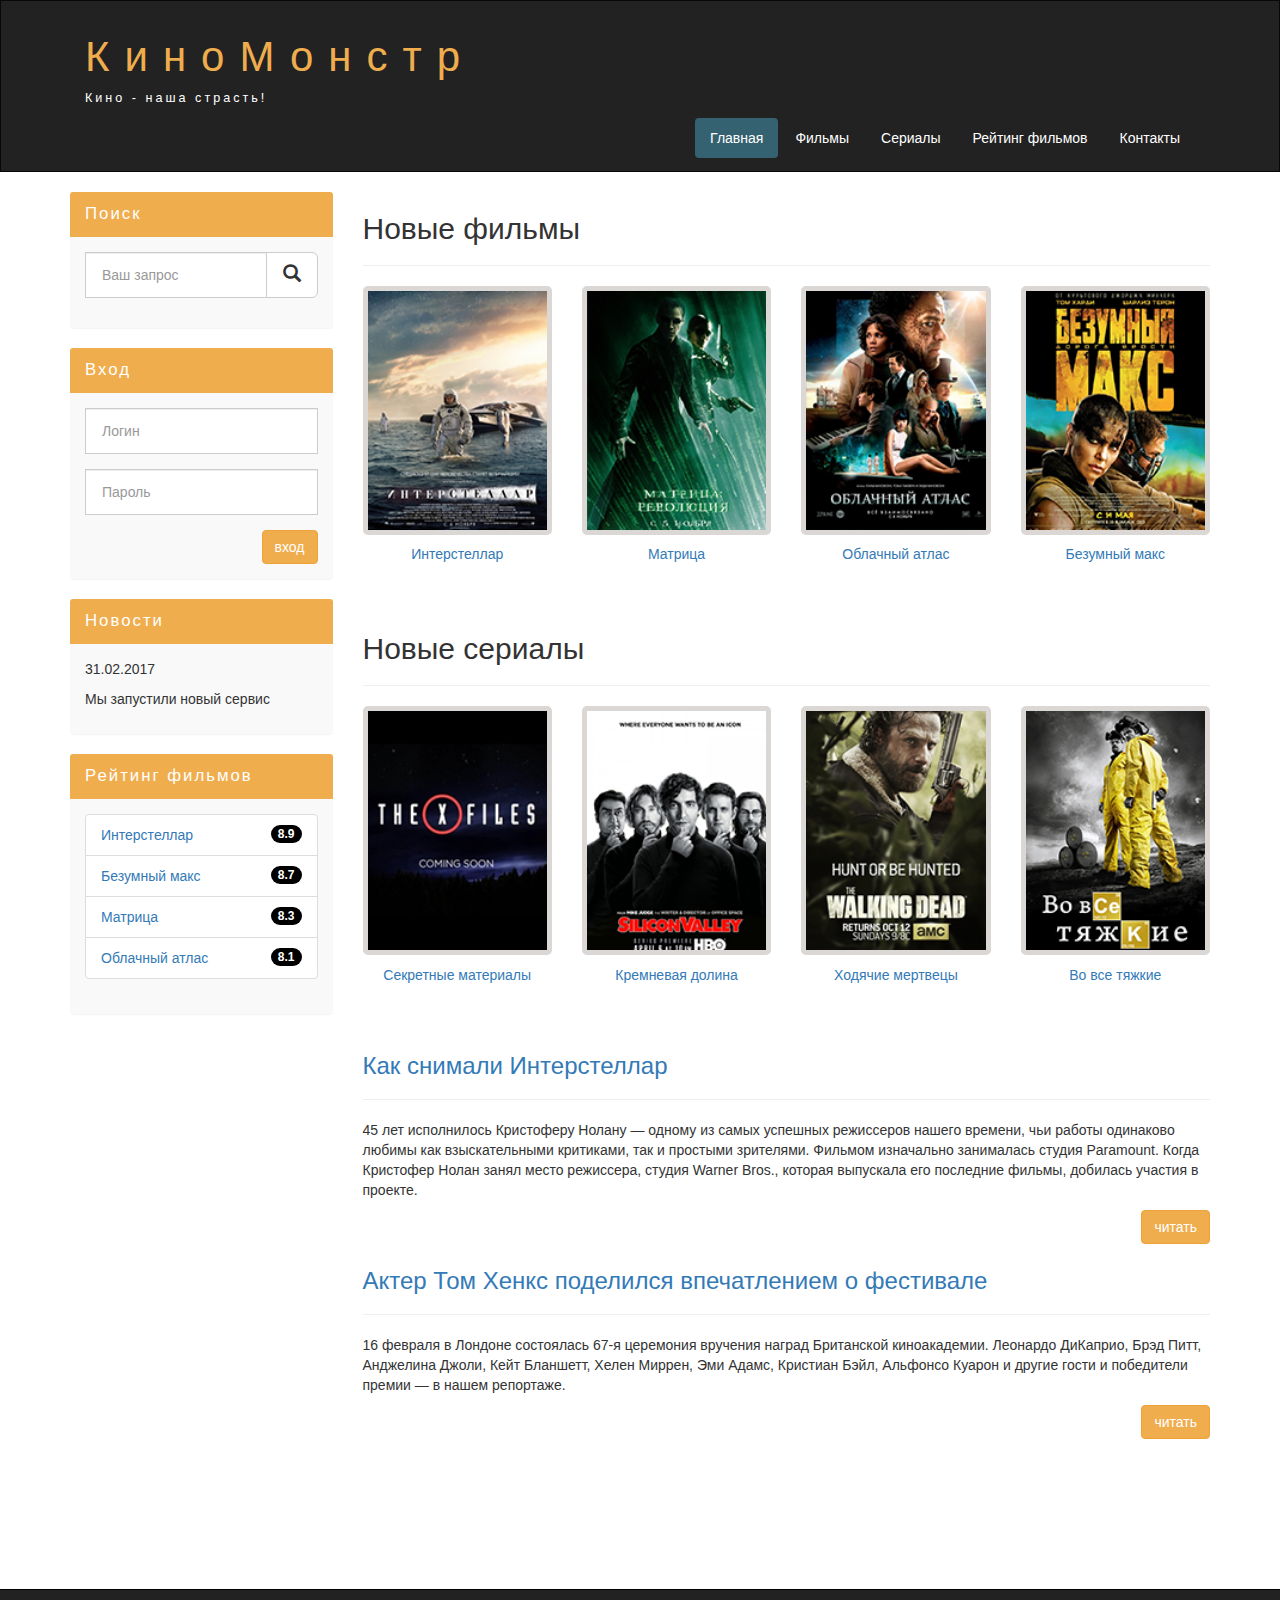
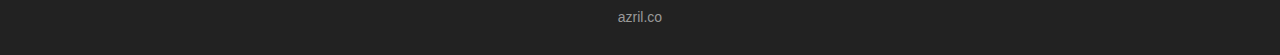
<file: index.html>
<!DOCTYPE html>
<html lang="ru">

  <head>
    <meta charset="UTF-8">
    <title>Киномонстр</title>
    <link rel="shortcut icon" href="assets/img/icon.png">
    <!-- Подключаем Bootstrap CSS через CDN -->
    <link rel="stylesheet" href="https://maxcdn.bootstrapcdn.com/bootstrap/3.3.7/css/bootstrap.min.css">
    <!-- Main Style -->
    <link href="assets/css/style.css" rel="stylesheet">
  </head>

  <body>

    <div class="container-fluid">

        <div class="row">

            <nav role="navigation" class="navbar navbar-inverse">

                <div class="container">

                    <div class="navbar-header header">

                      <div class="container">
                  
                        <div class="row">
                    
                          <div class="col-lg-12">

                            <h1><a href="index.html">КиноМонстр</a></h1> 
                            <p>Кино - наша страсть!</p>
                            
                          </div>

                        </div>

                      </div>

                        <button type="button" data-target="#navbarCollapse" data-toggle="collapse" class="navbar-toggle">

                            <span class="sr-only">Toggle navigation</span>
                            <span class="icon-bar"></span>
                            <span class="icon-bar"></span>
                            <span class="icon-bar"></span>

                        </button>

                    </div>

                    <div id="navbarCollapse" class="collapse navbar-collapse navbar-right">

                        <ul class="nav nav-pills">

                            <li class="active"><a href="index.html">Главная</a></li>
                            <li><a href="films.html">Фильмы</a></li>
                            <li><a href="#">Сериалы</a></li>
                            <li><a href="#">Рейтинг фильмов</a></li>
                            <li><a href="contact.html">Контакты</a></li>

                        </ul>

                    </div>

                </div>

            </nav>

        </div>

    </div>

    <div class="wrapper">
      
      <div class="container">
        
        <div class="row">
          
        <div class="col-lg-9 col-lg-push-3">

          <form role="search" class="visible-xs">

            <div class="form-group">

              <div class="input-group">

                <input type="search" class="form-control input-lg" placeholder="Ваш запрос">

                <div class="input-group-btn">

                  <button class="btn btn-default btn-lg" type="submit"><i class="glyphicon glyphicon-search"></i></button>

                </div>

              </div>

            </div>

          </form> 
          
          <h2>Новые фильмы</h2>

          <hr>

          <div class="row">

            <div class="films_block col-lg-3 col-md-3 col-sm-3 col-xs-6">

              <a href="show.html"><img src="assets/img/inter.png" alt="интерстеллар"></a> 
              <div class="film_label"><a href="show.html">Интерстеллар</a></div>

            </div>

            <div class="films_block col-lg-3 col-md-3 col-sm-3 col-xs-6">

              <a href="#"><img src="assets/img/matrix.png" alt="матрица"></a>
              <div class="film_label"><a href="#">Матрица</a></div>

            </div>            

            <div class="films_block col-lg-3 col-md-3 col-sm-3 col-xs-6">

              <a href="#"><img src="assets/img/cloud.png" alt="облачный атлас"></a>
              <div class="film_label"><a href="#">Облачный атлас</a></div>

            </div>            

            <div class="films_block col-lg-3 col-md-3 col-sm-3 col-xs-6">

              <a href="#"><img src="assets/img/max.png" alt="безумный макс"></a>
              <div class="film_label"><a href="#">Безумный макс</a></div>

            </div>

          </div>

          <div class="margin-8"></div>

         <h2>Новые сериалы</h2>

         <hr>

          <div class="row">

            <div class="films_block col-lg-3 col-md-3 col-sm-3 col-xs-6">

              <a href="#"><img src="assets/img/xfiles.png" alt=""></a>
              <div class="film_label"><a href="#">Секретные материалы</a></div>

            </div>

            <div class="films_block col-lg-3 col-md-3 col-sm-3 col-xs-6">

              <a href="#"><img src="assets/img/silicon.png" alt=""></a>
              <div class="film_label"><a href="#">Кремневая долина</a></div>

            </div>

            <div class="films_block col-lg-3 col-md-3 col-sm-3 col-xs-6">

              <a href="#"><img src="assets/img/dead.png" alt=""></a>
              <div class="film_label"><a href="#">Ходячие мертвецы</a></div>

            </div>

            <div class="films_block col-lg-3 col-md-3 col-sm-3 col-xs-6">

              <a href="#"><img src="assets/img/breakingbad.png" alt=""></a>
              <div class="film_label"><a href="#">Во все тяжкие</a></div>

            </div>

          </div>

          <div class="margin-8"></div>

          <a href="#"><h3>Как снимали Интерстеллар</h3></a>

          <hr>

          <p>
            45 лет исполнилось Кристоферу Нолану — одному из самых успешных режиссеров нашего времени, чьи работы одинаково любимы как взыскательными критиками, так и простыми зрителями. Фильмом изначально занималась студия Paramount. Когда Кристофер Нолан занял место режиссера, студия Warner Bros., которая выпускала его последние фильмы, добилась участия в проекте.
          </p>

          <a href="#" class="btn btn-warning pull-right">читать</a>

          <div class="margin-8"></div>

          <a href="#"><h3>Актер Том Хенкс поделился впечатлением о фестивале</h3></a>

          <hr>

          <p>
            16 февраля в Лондоне состоялась 67-я церемония вручения наград Британской киноакадемии. Леонардо ДиКаприо, Брэд Питт, Анджелина Джоли, Кейт Бланшетт, Хелен Миррен, Эми Адамс, Кристиан Бэйл, Альфонсо Куарон и другие гости и победители премии — в нашем репортаже.
          </p>

          <a href="#" class="btn btn-warning pull-right">читать</a>

          <div class="margin-8 clear"></div>

        </div>

        <div class="col-lg-3 col-lg-pull-9">
          
          <div class="panel panel-info hidden-xs">

            <div class="panel-heading"><div class="sidebar-header">Поиск</div></div>

            <div class="panel-body">

              <form role="search">

                <div class="form-group">

                  <div class="input-group">

                    <input type="search" class="form-control input-lg" placeholder="Ваш запрос">

                    <div class="input-group-btn">

                      <button class="btn btn-default btn-lg" type="submit"><i class="glyphicon glyphicon-search"></i></button>

                    </div>

                  </div>

                </div>

              </form>

            </div>

          </div>
    
          <div class="panel panel-info">

            <div class="panel-heading"><div class="sidebar-header">Вход</div></div>
            <div class="panel-body">

              <form role="form">

                <div class="form-group">

                  <input type="text"  class="form-control input-lg" placeholder="Логин">

                </div>

                <div class="form-group">

                  <input type="password" class="form-control input-lg" placeholder="Пароль">

                </div>

                <button type="submit" class="btn btn-warning pull-right">вход</button>

              </form>

            </div>

          </div>  

          <div class="panel panel-info">

            <div class="panel-heading"><div class="sidebar-header">Новости</div></div>

            <div class="panel-body">
              
              <p>31.02.2017</p>
              <p>Мы запустили новый сервис</p>
              
            </div>

          </div>

          <div class="panel panel-info">

            <div class="panel-heading"><div class="sidebar-header">Рейтинг фильмов</div></div>
            <div class="panel-body">
                
                <ul class="list-group">
                  
                  <li class="list-group-item list-group-warning">

                    <span class="badge">8.9</span>
                    <a href="show.html">Интерстеллар</a>

                  </li>

                  <li class="list-group-item list-group-warning">

                    <span class="badge">8.7</span>
                    <a href="#">Безумный макс</a>

                  </li>                  

                  <li class="list-group-item list-group-warning">

                    <span class="badge">8.3</span>
                    <a href="#">Матрица</a>

                  </li>                  

                  <li class="list-group-item list-group-warning">

                    <span class="badge">8.1</span>
                    <a href="#">Облачный атлас</a>
                  </li>

                </ul>

            </div>

          </div>  
          
        </div>      

        </div>

      </div>

      <div class="clear"></div>

    </div>

    <footer>
      
      <div class="container">

        <p class="text-center"> <a href="http://ru.wh-db.com">azril.co</a> </p>
        
      </div>

    </footer>


    <!-- Подключаем jQuery и Bootstrap JS через CDN -->
    <script src="https://ajax.googleapis.com/ajax/libs/jquery/1.12.4/jquery.min.js"></script>
    <script src="https://maxcdn.bootstrapcdn.com/bootstrap/3.3.7/js/bootstrap.min.js"></script>
  </body>
</html>
</file>
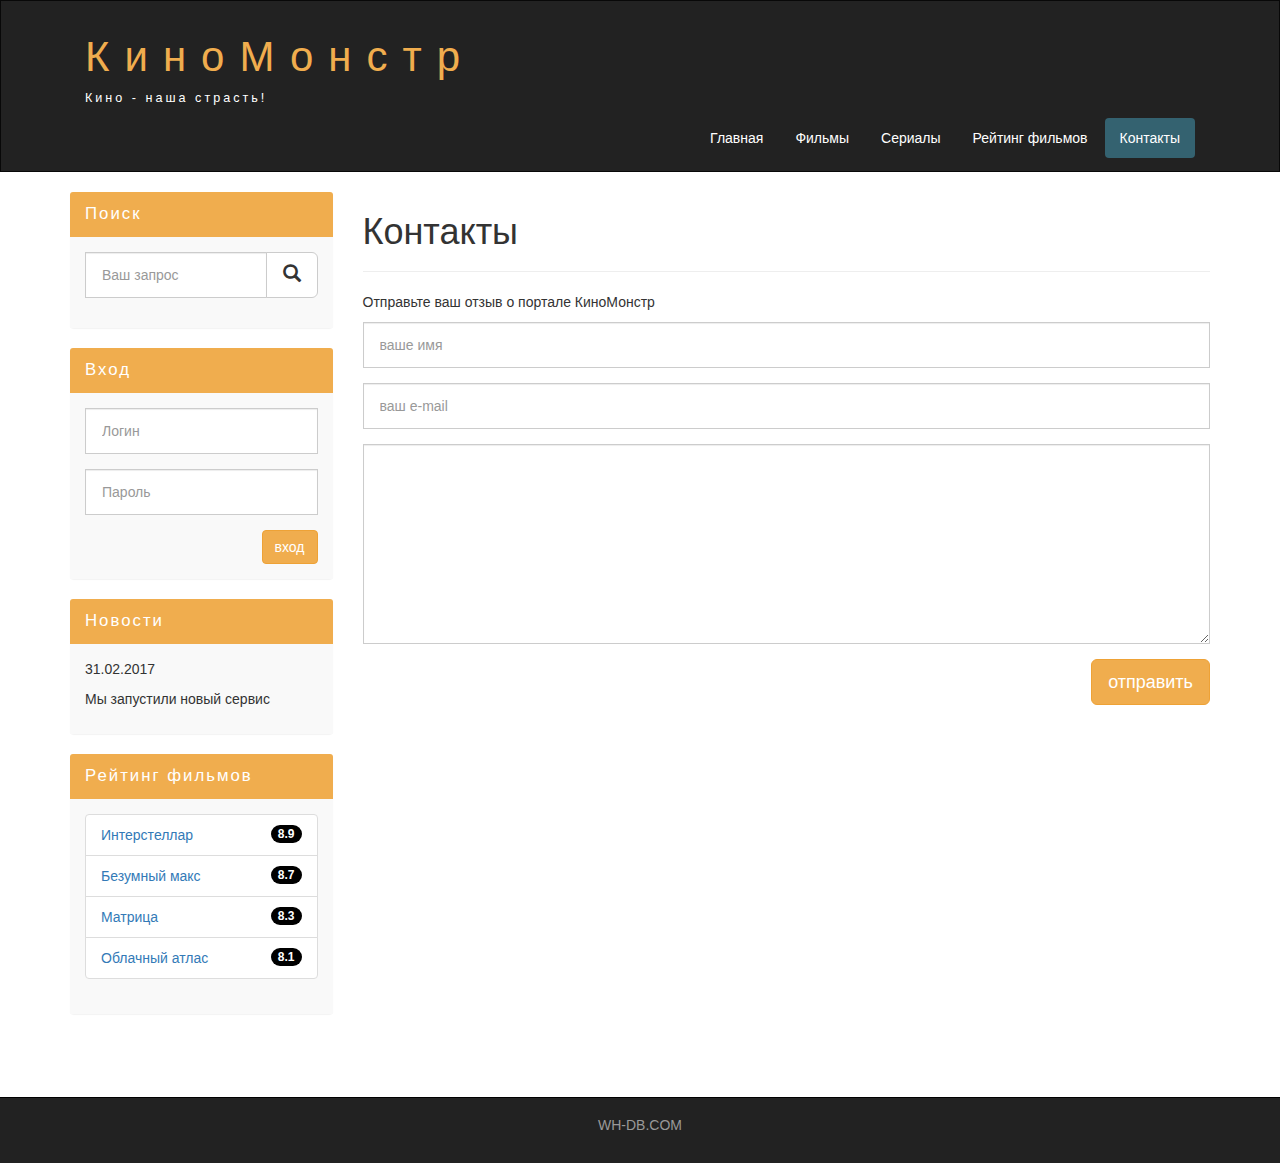
<file: contact.html>
<!DOCTYPE html>
<html lang="ru">
  <head>
    <meta charset="utf-8">
    <meta http-equiv="X-UA-Compatible" content="IE=edge">
    <meta name="viewport" content="width=device-width, initial-scale=1">
    <!-- The above 3 meta tags *must* come first in the head; any other head content must come *after* these tags -->
    <title>Контакты</title>
    <link rel="shortcut icon" href="assets/img/icon.png">

    <!-- Bootstrap -->
    <link href="assets/css/bootstrap.min.css" rel="stylesheet">

    <!-- Main Style -->
    <link href="assets/css/style.css" rel="stylesheet">

    <!-- HTML5 shim and Respond.js for IE8 support of HTML5 elements and media queries -->
    <!-- WARNING: Respond.js doesn't work if you view the page via file:// -->
    <!--[if lt IE 9]>
      <script src="https://oss.maxcdn.com/html5shiv/3.7.2/html5shiv.min.js"></script>
      <script src="https://oss.maxcdn.com/respond/1.4.2/respond.min.js"></script>
    <![endif]-->
  </head>
  <body>
    

    <div class="container-fluid">
      <div class="row">
       
       <nav role="navigation" class="navbar navbar-inverse">
          <div class="container">

          <div class="navbar-header header">

            <div class="container">
              
              <div class="row">
                
                <div class="col-lg-12">
                  <h1><a href="index.html">КиноМонстр</a></h1> 
                  <p>Кино - наша страсть!</p>
                </div>

              </div>

            </div>

            
            <button type="button" data-target="#navbarCollapse" data-toggle="collapse" class="navbar-toggle">
              
              <span class="sr-only">Toggle navigation</span>
              <span class="icon-bar"></span>
              <span class="icon-bar"></span>
              <span class="icon-bar"></span>

            </button>
          

          </div>
            
            <div id="navbarCollapse" class="collapse navbar-collapse navbar-right">
              
              <ul class="nav nav-pills">
                <li>  <a href="index.html">Главная</a> </li>
                <li> <a href="films.html">Фильмы</a> </li>
                <li> <a href="#">Сериалы</a> </li>
                <li> <a href="rating.html">Рейтинг фильмов</a> </li>
                <li class="active"> <a href="contact.html">Контакты</a> </li>

              </ul>


            </div>

          </div>
       </nav> 

      </div>
    </div>


    <div class="wrapper">
      
      <div class="container">
        
        <div class="row">
          
        <div class="col-lg-9 col-lg-push-3"> <!-- Меняем блоки местами col-lg-push-3 -->

          <form role="search" class="visible-xs">

            <div class="form-group">

              <div class="input-group">

                <input type="search" class="form-control input-lg" placeholder="Ваш запрос">

                <div class="input-group-btn">

                  <button class="btn btn-default btn-lg" type="submit"><i class="glyphicon glyphicon-search"></i></button>

                </div>

              </div>

            </div>

          </form> 
          
          <h1>Контакты</h1>
          <hr>

          <p>Отправьте ваш отзыв о портале КиноМонстр</p>
          
          <form>

            <div class="form-group">

              <input type="text" placeholder="ваше имя" class="form-control input-lg">

            </div>

            <div class="form-group">

              <input type="email" placeholder="ваш e-mail" class="form-control input-lg">

            </div>

            <div class="form-group">

              <textarea class="form-control"></textarea>

            </div>

            <button class="btn btn-lg btn-warning pull-right">отправить</button>

          </form>

          <div class="margin-8 clear"></div>

        </div>

        <div class="col-lg-3 col-lg-pull-9"> <!-- Меняем блоки местами col-lg-pull-9 -->
          
          <div class="panel panel-info hidden-xs">

            <div class="panel-heading"><div class="sidebar-header">Поиск</div></div>

            <div class="panel-body">

              <form role="search">

                <div class="form-group">

                  <div class="input-group">

                    <input type="search" class="form-control input-lg" placeholder="Ваш запрос">

                    <div class="input-group-btn">

                      <button class="btn btn-default btn-lg" type="submit"><i class="glyphicon glyphicon-search"></i></button>

                    </div>

                  </div>

                </div>

              </form>

            </div>

          </div>
    
          <div class="panel panel-info">

            <div class="panel-heading"><div class="sidebar-header">Вход</div></div>

            <div class="panel-body">

              <form role="form">

                <div class="form-group">

                  <input type="text"  class="form-control input-lg" placeholder="Логин">

                </div>

                <div class="form-group">

                  <input type="password" class="form-control input-lg" placeholder="Пароль">

                </div>

                <button type="submit" class="btn btn-warning pull-right">вход</button>

              </form>

            </div>

          </div>  


          <div class="panel panel-info">

            <div class="panel-heading"><div class="sidebar-header">Новости</div></div>

            <div class="panel-body">
              
              <p>31.02.2017</p>
              <p>Мы запустили новый сервис</p>
              
            </div>
          </div>


          <div class="panel panel-info">

            <div class="panel-heading"><div class="sidebar-header">Рейтинг фильмов</div></div>

            <div class="panel-body">
                
                <ul class="list-group">
                  
                  <li class="list-group-item list-group-warning">

                    <span class="badge">8.9</span>
                    <a href="show.html">Интерстеллар</a>

                  </li>

                  <li class="list-group-item list-group-warning">

                    <span class="badge">8.7</span>
                    <a href="#">Безумный макс</a>

                  </li>                  

                  <li class="list-group-item list-group-warning">

                    <span class="badge">8.3</span>
                    <a href="#">Матрица</a>
                  </li>  


                  <li class="list-group-item list-group-warning">

                    <span class="badge">8.1</span>
                    <a href="#">Облачный атлас</a>

                  </li>

                </ul>

            </div>

          </div>  
          


        </div>      


        </div>

      </div>

      <div class="clear"></div>

    </div>


    <footer>
      
      <div class="container">
        <p class="text-center"> <a href="http://ru.wh-db.com">WH-DB.COM</a> </p>
      </div>

    </footer>




    <!-- jQuery (necessary for Bootstrap's JavaScript plugins) -->
    <script src="https://ajax.googleapis.com/ajax/libs/jquery/1.11.3/jquery.min.js"></script>
    <!-- Include all compiled plugins (below), or include individual files as needed -->
    <script src="assets/js/bootstrap.min.js"></script>
  </body>
</html>
</file>
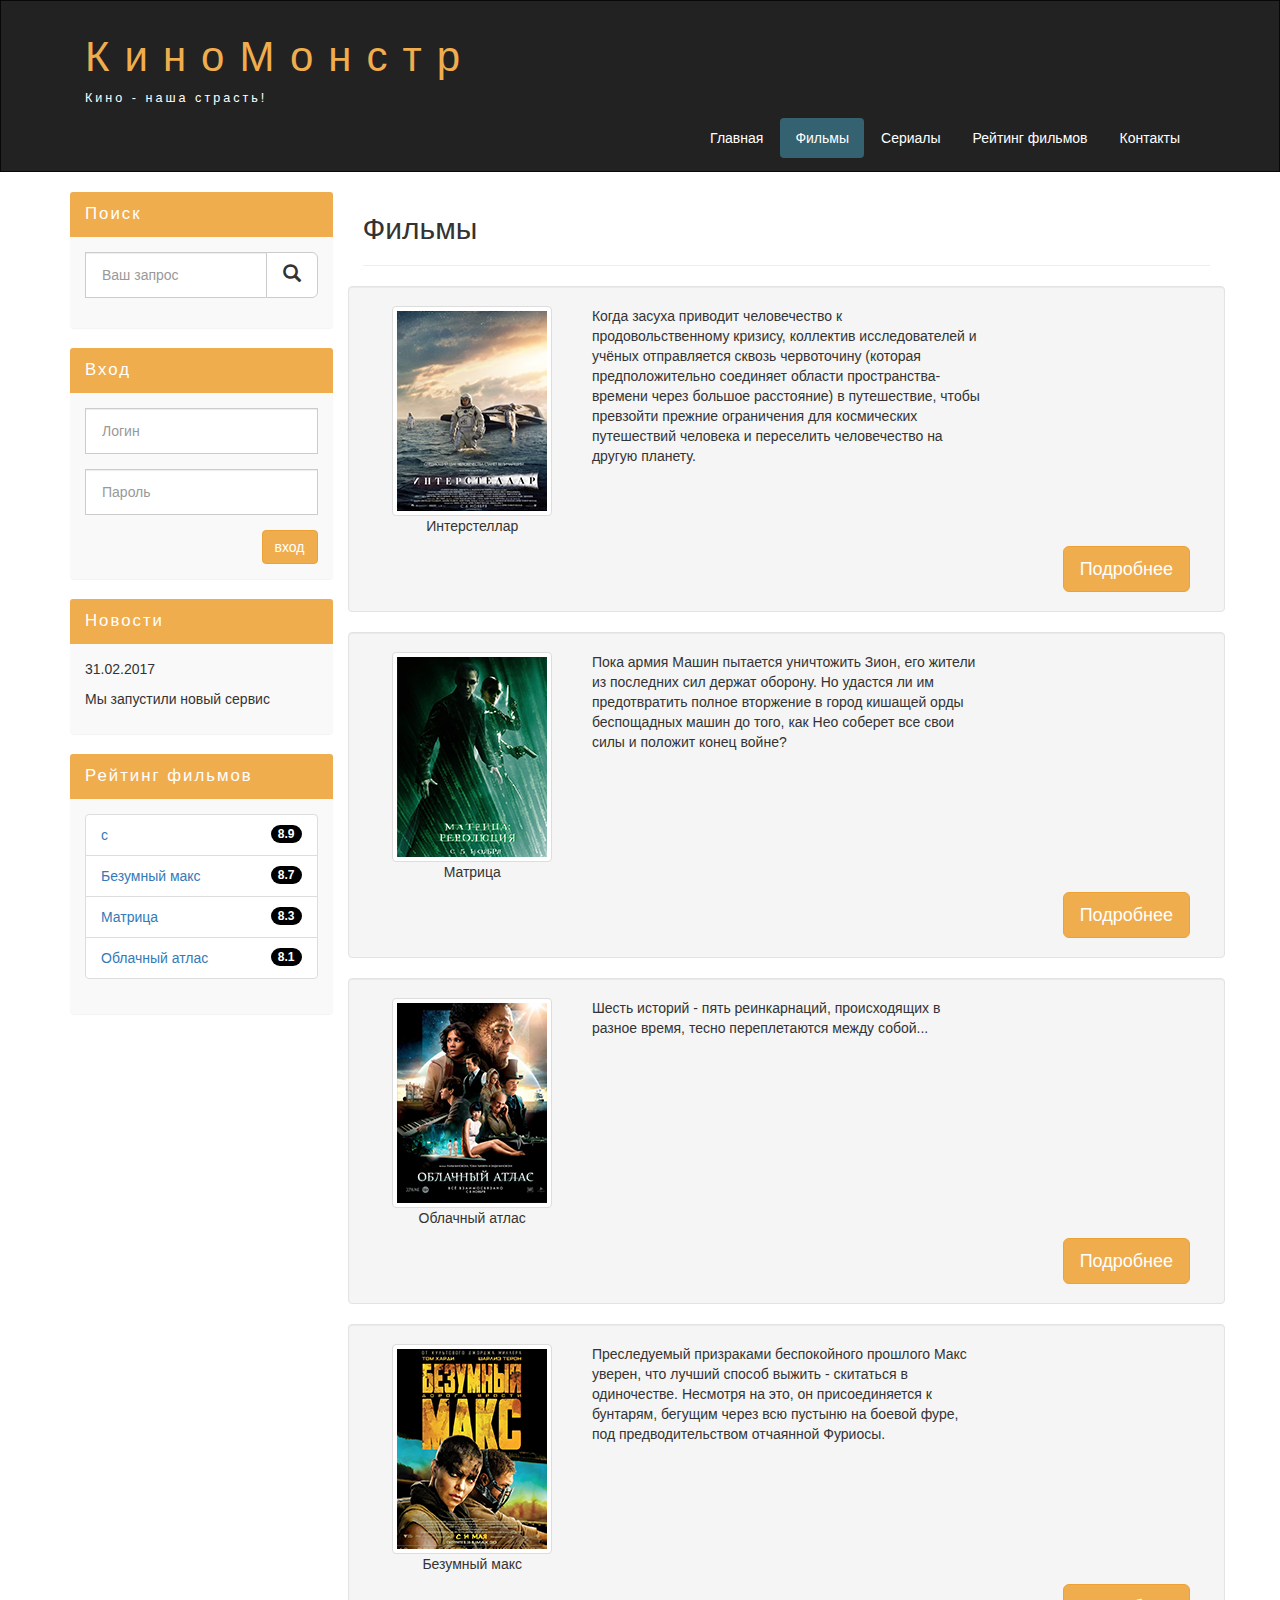
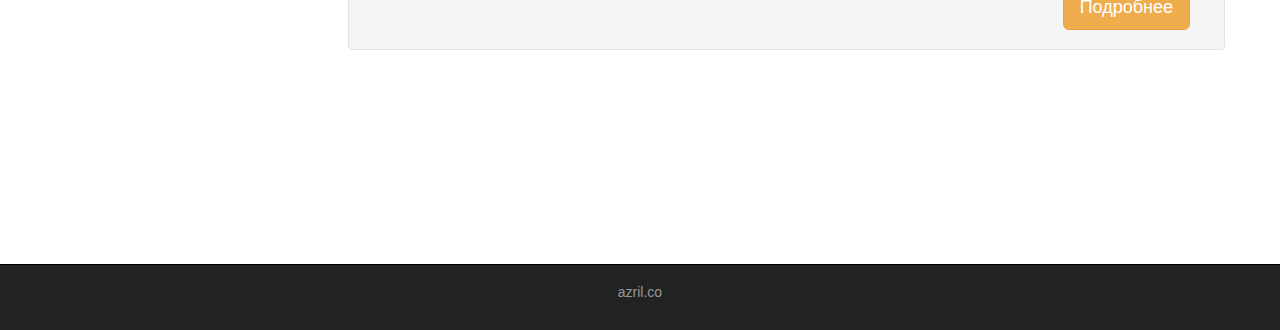
<file: films.html>
<!DOCTYPE html>
<html lang="ru">

  <head>
    <meta charset="UTF-8">
    <title>Фильмы</title>
    <link rel="shortcut icon" href="assets/img/icon.png">
    <!-- Подключаем Bootstrap CSS через CDN -->
    <link rel="stylesheet" href="https://maxcdn.bootstrapcdn.com/bootstrap/3.3.7/css/bootstrap.min.css">
    <!-- Main Style -->
    <link href="assets/css/style.css" rel="stylesheet">
  </head>

  <body>

    <div class="container-fluid">

        <div class="row">

            <nav role="navigation" class="navbar navbar-inverse">

                <div class="container">

                    <div class="navbar-header header">

                      <div class="container">
                  
                        <div class="row">
                    
                          <div class="col-lg-12">

                            <h1><a href="index.html">КиноМонстр</a></h1> 
                            <p>Кино - наша страсть!</p>
                            
                          </div>

                        </div>

                      </div>

                        <button type="button" data-target="#navbarCollapse" data-toggle="collapse" class="navbar-toggle">

                            <span class="sr-only">Toggle navigation</span>
                            <span class="icon-bar"></span>
                            <span class="icon-bar"></span>
                            <span class="icon-bar"></span>

                        </button>

                    </div>

                    <div id="navbarCollapse" class="collapse navbar-collapse navbar-right">

                        <ul class="nav nav-pills">

                            <li><a href="index.html">Главная</a></li>
                            <li class="active"><a href="#">Фильмы</a></li>
                            <li><a href="#">Сериалы</a></li>
                            <li><a href="rating.html">Рейтинг фильмов</a></li>
                            <li><a href="contact.html">Контакты</a></li>

                        </ul>

                    </div>

                </div>

            </nav>

        </div>

    </div>

    <div class="wrapper">
      
      <div class="container">
        
        <div class="row">
          
        <div class="col-lg-9 col-lg-push-3">

          <form role="search" class="visible-xs">

            <div class="form-group">

              <div class="input-group">

                <input type="search" class="form-control input-lg" placeholder="Ваш запрос">

                <div class="input-group-btn">

                  <button class="btn btn-default btn-lg" type="submit"><i class="glyphicon glyphicon-search"></i></button>

                </div>

              </div>

            </div>

          </form>

          <h2>Фильмы</h2>
          <hr>

          <div class="row">
            
            <div class="well clearfix">
              
              <div class="col-lg-3 cil-md-2 text-center">
                <img class="img-thumbnail" src="assets/img/inter.png" alt="Интерстеллар">
                <p>Интерстеллар</p>
              </div>

              <div class="col-lg-6 col-md-10">
                <p>
                Когда засуха приводит человечество к продовольственному кризису, коллектив исследователей и учёных отправляется сквозь червоточину (которая предположительно соединяет области пространства-времени через большое расстояние) в путешествие, чтобы превзойти прежние ограничения для космических путешествий человека и переселить человечество на другую планету.
                </p>
              </div>
              <div class="col-lg-12">
                
                <a href="show.html" class="btn btn-lg btn-warning pull-right">Подробнее</a>

              </div>

            </div>

          </div>

          <div class="row">
            
            <div class="well clearfix">
              
              <div class="col-lg-3 cil-md-2 text-center">
                <img class="img-thumbnail" src="assets/img/matrix.png" alt="Матрица">
                <p>Матрица</p>
              </div>

              <div class="col-lg-6 col-md-10">
                <p>
                Пока армия Машин пытается уничтожить Зион, его жители из последних сил держат оборону. Но удастся ли им предотвратить полное вторжение в город кишащей орды беспощадных машин до того, как Нео соберет все свои силы и положит конец войне?
                </p>
              </div>
              <div class="col-lg-12">
                
                <a href="#" class="btn btn-lg btn-warning pull-right">Подробнее</a>

              </div>

            </div>

          </div>

          <div class="row">
            
            <div class="well clearfix">
              
              <div class="col-lg-3 cil-md-2 text-center">
                <img class="img-thumbnail" src="assets/img/cloud.png" alt="Облачный атлас">
                <p>Облачный атлас</p>
              </div>

              <div class="col-lg-6 col-md-10">
                <p>
                Шесть историй - пять реинкарнаций, происходящих в разное время, тесно переплетаются между собой...
                </p>
              </div>
              <div class="col-lg-12">
                
                <a href="" class="btn btn-lg btn-warning pull-right">Подробнее</a>

              </div>

            </div>

          </div>

          <div class="row">
            
            <div class="well clearfix">
              
              <div class="col-lg-3 cil-md-2 text-center">
                <img class="img-thumbnail" src="assets/img/max.png" alt="Безумный макс">
                <p>Безумный макс</p>
              </div>

              <div class="col-lg-6 col-md-10">
                <p>
                Преследуемый призраками беспокойного прошлого Макс уверен, что лучший способ выжить - скитаться в одиночестве. Несмотря на это, он присоединяется к бунтарям, бегущим через всю пустыню на боевой фуре, под предводительством отчаянной Фуриосы.
                </p>
              </div>
              <div class="col-lg-12">
                
                <a href="" class="btn btn-lg btn-warning pull-right">Подробнее</a>

              </div>

            </div>

          </div>

          <div class="margin-8 clear"></div>

        </div>

        <div class="col-lg-3 col-lg-pull-9">
          
          <div class="panel panel-info hidden-xs">

            <div class="panel-heading"><div class="sidebar-header">Поиск</div></div>

            <div class="panel-body">

              <form role="search">

                <div class="form-group">

                  <div class="input-group">

                    <input type="search" class="form-control input-lg" placeholder="Ваш запрос">

                    <div class="input-group-btn">

                      <button class="btn btn-default btn-lg" type="submit"><i class="glyphicon glyphicon-search"></i></button>

                    </div>

                  </div>

                </div>

              </form>

            </div>

          </div>
    
          <div class="panel panel-info">

            <div class="panel-heading"><div class="sidebar-header">Вход</div></div>
            <div class="panel-body">

              <form role="form">

                <div class="form-group">

                  <input type="text"  class="form-control input-lg" placeholder="Логин">

                </div>

                <div class="form-group">

                  <input type="password" class="form-control input-lg" placeholder="Пароль">

                </div>

                <button type="submit" class="btn btn-warning pull-right">вход</button>

              </form>

            </div>

          </div>  

          <div class="panel panel-info">

            <div class="panel-heading"><div class="sidebar-header">Новости</div></div>

            <div class="panel-body">
              
              <p>31.02.2017</p>
              <p>Мы запустили новый сервис</p>
              
            </div>

          </div>

          <div class="panel panel-info">

            <div class="panel-heading"><div class="sidebar-header">Рейтинг фильмов</div></div>
            <div class="panel-body">
                
                <ul class="list-group">
                  
                  <li class="list-group-item list-group-warning">

                    <span class="badge">8.9</span>
                    <a href="show.html">c</a>

                  </li>

                  <li class="list-group-item list-group-warning">

                    <span class="badge">8.7</span>
                    <a href="#">Безумный макс</a>

                  </li>                  

                  <li class="list-group-item list-group-warning">

                    <span class="badge">8.3</span>
                    <a href="#">Матрица</a>

                  </li>                  

                  <li class="list-group-item list-group-warning">

                    <span class="badge">8.1</span>
                    <a href="#">Облачный атлас</a>
                  </li>

                </ul>

            </div>

          </div>  
          
        </div>      

        </div>

      </div>

      <div class="clear"></div>

    </div>

    <footer>
      
      <div class="container">

        <p class="text-center"> <a href="http://ru.wh-db.com">azril.co</a> </p>
        
      </div>

    </footer>


    <!-- Подключаем jQuery и Bootstrap JS через CDN -->
    <script src="https://ajax.googleapis.com/ajax/libs/jquery/1.12.4/jquery.min.js"></script>
    <script src="https://maxcdn.bootstrapcdn.com/bootstrap/3.3.7/js/bootstrap.min.js"></script>
  </body>
</html>
</file>
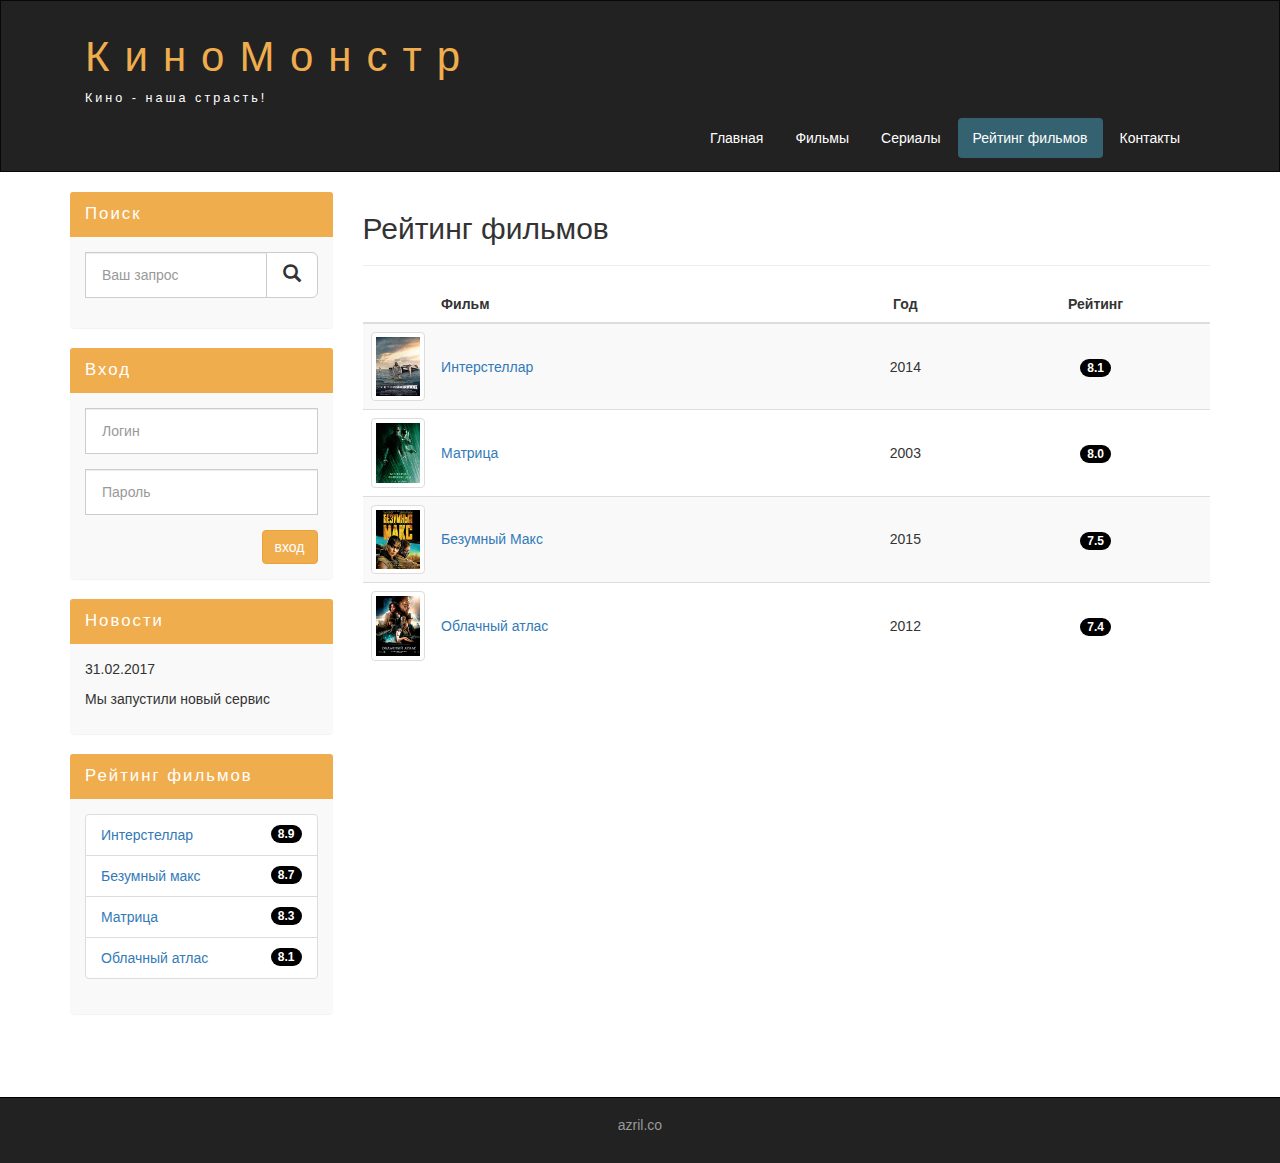
<file: rating.html>
<!DOCTYPE html>
<html lang="ru">

  <head>
    <meta charset="UTF-8">
    <title>Рейтинг фильмов</title>
    <link rel="shortcut icon" href="assets/img/icon.png">
    <!-- Подключаем Bootstrap CSS через CDN -->
    <link rel="stylesheet" href="https://maxcdn.bootstrapcdn.com/bootstrap/3.3.7/css/bootstrap.min.css">
    <!-- Main Style -->
    <link href="assets/css/style.css" rel="stylesheet">
  </head>

  <body>

    <div class="container-fluid">

        <div class="row">

            <nav role="navigation" class="navbar navbar-inverse">

                <div class="container">

                    <div class="navbar-header header">

                      <div class="container">
                  
                        <div class="row">
                    
                          <div class="col-lg-12">

                            <h1><a href="index.html">КиноМонстр</a></h1> 
                            <p>Кино - наша страсть!</p>
                            
                          </div>

                        </div>

                      </div>

                        <button type="button" data-target="#navbarCollapse" data-toggle="collapse" class="navbar-toggle">

                            <span class="sr-only">Toggle navigation</span>
                            <span class="icon-bar"></span>
                            <span class="icon-bar"></span>
                            <span class="icon-bar"></span>

                        </button>

                    </div>

                    <div id="navbarCollapse" class="collapse navbar-collapse navbar-right">

                        <ul class="nav nav-pills">

                            <li><a href="index.html">Главная</a></li>
                            <li><a href="films">Фильмы</a></li>
                            <li><a href="#">Сериалы</a></li>
                            <li class="active"><a href="rating.html">Рейтинг фильмов</a></li>
                            <li><a href="contact.html">Контакты</a></li>

                        </ul>

                    </div>

                </div>

            </nav>

        </div>

    </div>

    <div class="wrapper">
      
      <div class="container">
        
        <div class="row">
          
        <div class="col-lg-9 col-lg-push-3">

          <form role="search" class="visible-xs">

            <div class="form-group">

              <div class="input-group">

                <input type="search" class="form-control input-lg" placeholder="Ваш запрос">

                <div class="input-group-btn">

                  <button class="btn btn-default btn-lg" type="submit"><i class="glyphicon glyphicon-search"></i></button>

                </div>

              </div>

            </div>

          </form>

          <h2>Рейтинг фильмов</h2>
          <hr>

          <table class="table table-striped">
            
            <thead>

              <tr>
                <th></th>
                <th>Фильм</th>
                <th class="text-center">Год</th>
                <th  class="text-center">Рейтинг</th>
              </tr>

            </thead>

            <tbody>

              <tr>
                <td class="col-lg-1 col-md-1 col-xs-2">
                  <img class="img-responsive img-thumbnail" src="assets/img/inter.png" alt="Интерстеллар">
                </td>

                <td class="vert-align">
                  <a href="show.html">Интерстеллар</a>
                </td>

                <td class="text-center vert-align">
                  2014
                </td>

                <td class="text-center vert-align">
                  <span class="badge">8.1</span>
                </td>
              </tr>

              <tr>
                <td class="col-lg-1 col-md-1 col-xs-2">
                  <img class="img-responsive img-thumbnail" src="assets/img/matrix.png" alt="Матрица">
                </td>

                <td class="vert-align">
                  <a href="show.html">Матрица</a>
                </td>

                <td class="text-center vert-align">
                  2003
                </td>

                <td class="text-center vert-align">
                  <span class="badge">8.0</span>
                </td>
              </tr>

              <tr>
                <td class="col-lg-1 col-md-1 col-xs-2">
                  <img class="img-responsive img-thumbnail" src="assets/img/max.png" alt="Безумный Макс">
                </td>

                <td class="vert-align">
                  <a href="show.html">Безумный Макс</a>
                </td>

                <td class="text-center vert-align">
                  2015
                </td>

                <td class="text-center vert-align">
                  <span class="badge">7.5</span>
                </td>
              </tr>

              <tr>
                <td class="col-lg-1 col-md-1 col-xs-2">
                  <img class="img-responsive img-thumbnail" src="assets/img/cloud.png" alt="Облачный атлас">
                </td>

                <td class="vert-align">
                  <a href="show.html">Облачный атлас</a>
                </td>

                <td class="text-center vert-align">
                  2012
                </td>

                <td class="text-center vert-align">
                  <span class="badge">7.4</span>
                </td>
              </tr>

            </tbody>

          </table>

          <div class="margin-8 clear"></div>
          
        </div>

        <div class="col-lg-3 col-lg-pull-9">
          
          <div class="panel panel-info hidden-xs">

            <div class="panel-heading"><div class="sidebar-header">Поиск</div></div>

            <div class="panel-body">

              <form role="search">

                <div class="form-group">

                  <div class="input-group">

                    <input type="search" class="form-control input-lg" placeholder="Ваш запрос">

                    <div class="input-group-btn">

                      <button class="btn btn-default btn-lg" type="submit"><i class="glyphicon glyphicon-search"></i></button>

                    </div>

                  </div>

                </div>

              </form>

            </div>

          </div>
    
          <div class="panel panel-info">

            <div class="panel-heading"><div class="sidebar-header">Вход</div></div>
            <div class="panel-body">

              <form role="form">

                <div class="form-group">

                  <input type="text"  class="form-control input-lg" placeholder="Логин">

                </div>

                <div class="form-group">

                  <input type="password" class="form-control input-lg" placeholder="Пароль">

                </div>

                <button type="submit" class="btn btn-warning pull-right">вход</button>

              </form>

            </div>

          </div>  

          <div class="panel panel-info">

            <div class="panel-heading"><div class="sidebar-header">Новости</div></div>

            <div class="panel-body">
              
              <p>31.02.2017</p>
              <p>Мы запустили новый сервис</p>
              
            </div>

          </div>

          <div class="panel panel-info">

            <div class="panel-heading"><div class="sidebar-header">Рейтинг фильмов</div></div>
            <div class="panel-body">
                
                <ul class="list-group">
                  
                  <li class="list-group-item list-group-warning">

                    <span class="badge">8.9</span>
                    <a href="show.html">Интерстеллар</a>

                  </li>

                  <li class="list-group-item list-group-warning">

                    <span class="badge">8.7</span>
                    <a href="#">Безумный макс</a>

                  </li>                  

                  <li class="list-group-item list-group-warning">

                    <span class="badge">8.3</span>
                    <a href="#">Матрица</a>

                  </li>                  

                  <li class="list-group-item list-group-warning">

                    <span class="badge">8.1</span>
                    <a href="#">Облачный атлас</a>
                  </li>

                </ul>

            </div>

          </div>  
          
        </div>      

        </div>

      </div>

      <div class="clear"></div>

    </div>

    <footer>
      
      <div class="container">

        <p class="text-center"> <a href="http://ru.wh-db.com">azril.co</a> </p>
        
      </div>

    </footer>


    <!-- Подключаем jQuery и Bootstrap JS через CDN -->
    <script src="https://ajax.googleapis.com/ajax/libs/jquery/1.12.4/jquery.min.js"></script>
    <script src="https://maxcdn.bootstrapcdn.com/bootstrap/3.3.7/js/bootstrap.min.js"></script>
  </body>
</html>
</file>
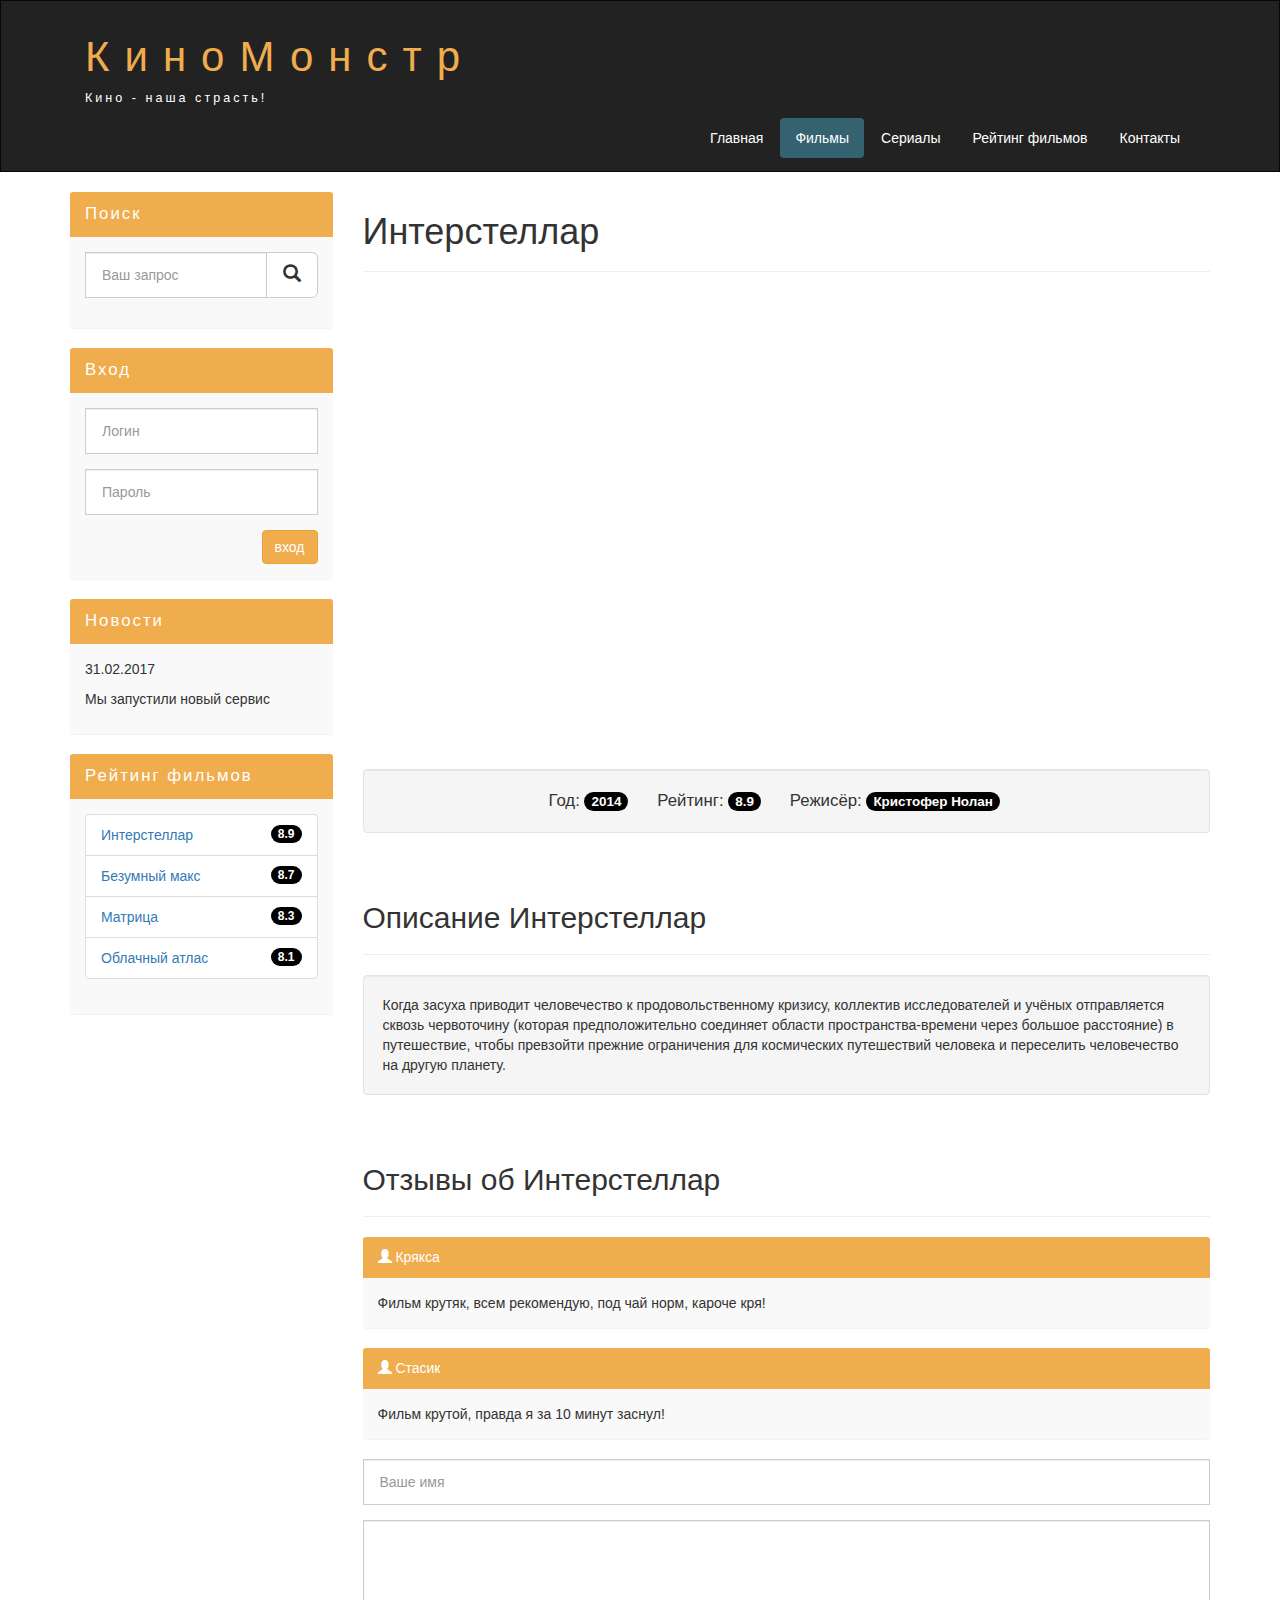
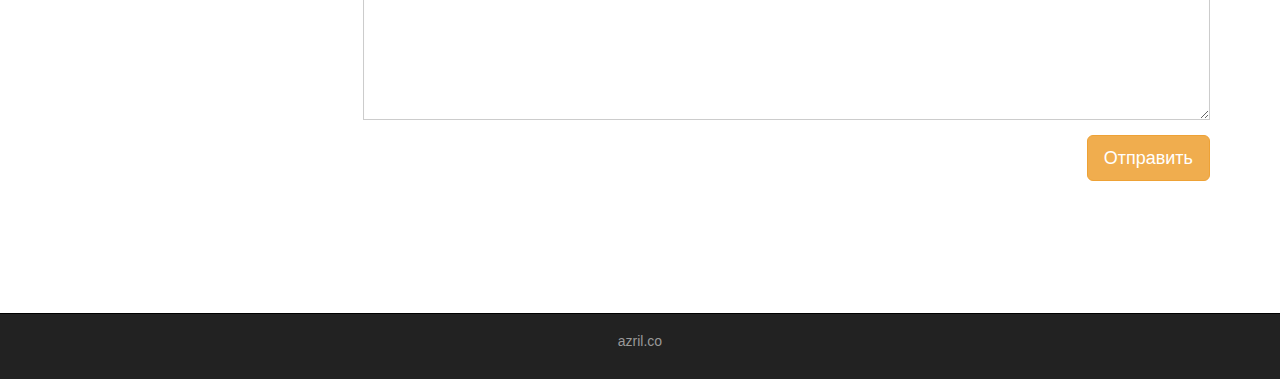
<file: show.html>
<!DOCTYPE html>
<html lang="ru">

  <head>
    <meta charset="UTF-8">
    <title>Интерстеллар</title>
    <link rel="shortcut icon" href="assets/img/icon.png">
    <!-- Подключаем Bootstrap CSS через CDN -->
    <link rel="stylesheet" href="https://maxcdn.bootstrapcdn.com/bootstrap/3.3.7/css/bootstrap.min.css">
    <!-- Main Style -->
    <link href="assets/css/style.css" rel="stylesheet">
  </head>

  <body>

    <div class="container-fluid">

        <div class="row">

            <nav role="navigation" class="navbar navbar-inverse">

                <div class="container">

                    <div class="navbar-header header">

                      <div class="container">
                  
                        <div class="row">
                    
                          <div class="col-lg-12">

                            <h1><a href="index.html">КиноМонстр</a></h1> 
                            <p>Кино - наша страсть!</p>
                            
                          </div>

                        </div>

                      </div>

                        <button type="button" data-target="#navbarCollapse" data-toggle="collapse" class="navbar-toggle">

                            <span class="sr-only">Toggle navigation</span>
                            <span class="icon-bar"></span>
                            <span class="icon-bar"></span>
                            <span class="icon-bar"></span>

                        </button>

                    </div>

                    <div id="navbarCollapse" class="collapse navbar-collapse navbar-right">

                        <ul class="nav nav-pills">

                            <li><a href="index.html">Главная</a></li>
                            <li class="active"><a href="films">Фильмы</a></li>
                            <li><a href="#">Сериалы</a></li>
                            <li><a href="rating.html">Рейтинг фильмов</a></li>
                            <li><a href="contact.html">Контакты</a></li>

                        </ul>

                    </div>

                </div>

            </nav>

        </div>

    </div>

    <div class="wrapper">
      
      <div class="container">
        
        <div class="row">
          
        <div class="col-lg-9 col-lg-push-3">

          <form role="search" class="visible-xs">

            <div class="form-group">

              <div class="input-group">

                <input type="search" class="form-control input-lg" placeholder="Ваш запрос">

                <div class="input-group-btn">

                  <button class="btn btn-default btn-lg" type="submit"><i class="glyphicon glyphicon-search"></i></button>

                </div>

              </div>

            </div>

          </form>

          <h1>Интерстеллар</h1>
          <hr>

          <div class="embed-responsive embed-responsive-16by9">

            <iframe class="embed-responsive-item" src="https://www.youtube.com/embed/xHGRCBV46ik" frameborder="0" allow="accelerometer; autoplay; clipboard-write; encrypted-media; gyroscope; picture-in-picture" allowfullscreen></iframe>
            
          </div>

          <div class="well info-block text-center">

            Год:
            <span class="badge">2014</span>

            Рейтинг:
            <span class="badge">8.9</span>

            Режисёр:
            <span class="badge">Кристофер Нолан</span>

          </div>
          <div class="margin-8"></div>
          
          <h2>Описание Интерстеллар</h2>
          <hr>

          <div class="well">
            Когда засуха приводит человечество к продовольственному кризису, коллектив исследователей и учёных отправляется сквозь червоточину (которая предположительно соединяет области пространства-времени через большое расстояние) в путешествие, чтобы превзойти прежние ограничения для космических путешествий человека и переселить человечество на другую планету.
          </div>
          <div class="margin-8"></div>
          
          <h2>Отзывы об Интерстеллар</h2>
          <hr>

          <div class="panel panel-info">

            <div class="panel-heading"><i class="glyphicon glyphicon-user"></i> <span>Крякса</span></div>

            <div class="panel-body">

              Фильм крутяк, всем рекомендую, под чай норм, кароче кря!

            </div>

          </div>

          <div class="panel panel-info">

            <div class="panel-heading"><i class="glyphicon glyphicon-user"></i> <span>Стасик</span></div>

            <div class="panel-body">

              Фильм крутой, правда я за 10 минут заснул!

            </div>

          </div>

          <form>
            
            <div class="form-group">
              
              <input type="text" placeholder="Ваше имя" class="form-control input-lg">

            </div>

            <div class="form-group">
              
              <textarea class="form-control"></textarea>

            </div>

            <button class="btn btn-lg btn-warning pull-right">Отправить</button>

          </form>

          <div class="margin-8 clear"></div>
          
        </div>

        <div class="col-lg-3 col-lg-pull-9">
          
          <div class="panel panel-info hidden-xs">

            <div class="panel-heading"><div class="sidebar-header">Поиск</div></div>

            <div class="panel-body">

              <form role="search">

                <div class="form-group">

                  <div class="input-group">

                    <input type="search" class="form-control input-lg" placeholder="Ваш запрос">

                    <div class="input-group-btn">

                      <button class="btn btn-default btn-lg" type="submit"><i class="glyphicon glyphicon-search"></i></button>

                    </div>

                  </div>

                </div>

              </form>

            </div>

          </div>
    
          <div class="panel panel-info">

            <div class="panel-heading"><div class="sidebar-header">Вход</div></div>
            <div class="panel-body">

              <form role="form">

                <div class="form-group">

                  <input type="text"  class="form-control input-lg" placeholder="Логин">

                </div>

                <div class="form-group">

                  <input type="password" class="form-control input-lg" placeholder="Пароль">

                </div>

                <button type="submit" class="btn btn-warning pull-right">вход</button>

              </form>

            </div>

          </div>  

          <div class="panel panel-info">

            <div class="panel-heading"><div class="sidebar-header">Новости</div></div>

            <div class="panel-body">
              
              <p>31.02.2017</p>
              <p>Мы запустили новый сервис</p>
              
            </div>

          </div>

          <div class="panel panel-info">

            <div class="panel-heading"><div class="sidebar-header">Рейтинг фильмов</div></div>
            <div class="panel-body">
                
                <ul class="list-group">
                  
                  <li class="list-group-item list-group-warning">

                    <span class="badge">8.9</span>
                    <a href="show.html">Интерстеллар</a>

                  </li>

                  <li class="list-group-item list-group-warning">

                    <span class="badge">8.7</span>
                    <a href="#">Безумный макс</a>

                  </li>                  

                  <li class="list-group-item list-group-warning">

                    <span class="badge">8.3</span>
                    <a href="#">Матрица</a>

                  </li>                  

                  <li class="list-group-item list-group-warning">

                    <span class="badge">8.1</span>
                    <a href="#">Облачный атлас</a>
                  </li>

                </ul>

            </div>

          </div>  
          
        </div>      

        </div>

      </div>

      <div class="clear"></div>

    </div>

    <footer>
      
      <div class="container">

        <p class="text-center"> <a href="http://ru.wh-db.com">azril.co</a> </p>
        
      </div>

    </footer>


    <!-- Подключаем jQuery и Bootstrap JS через CDN -->
    <script src="https://ajax.googleapis.com/ajax/libs/jquery/1.12.4/jquery.min.js"></script>
    <script src="https://maxcdn.bootstrapcdn.com/bootstrap/3.3.7/js/bootstrap.min.js"></script>
  </body>
</html>
</file>
<file: assets/css/style.css>
/*global*/

html, body
{
	 height: 100%;
}

footer
{
	color: #666;
	background-color: #222;
	padding: 17px 0 18px 0;
	border-top: 1px solid #000;
}

footer a
{
	color: #999;
}

footer a:hover
{
	color: #efefef;
}

textarea.form-control
{
	height: 200px;
}








/*header*/

.header a, a:hover 
{
	color: #f0ad4e;
	text-decoration: none;
}

.header h1 
{
	letter-spacing: 15px;
	font-size: 300%;
}

.header p 
{
	color: white !important;
	font-size: 90%;
	letter-spacing: 3px;
}

.nav-pills>li.active>a, .nav-pills>li.active>a:focus, .nav-pills>li.active>a:hover 
{
    color: #fff;
    background-color: #346270;
}

.nav-pills>li>a 
{
	color: #fff;
}

.nav-pills>li>a:hover 
{
	background-color: #346270;
}

.navbar-inverse 
{
    padding: 1%;
    border-radius: 0;
}

/*films block*/

.clear
{
	clear: both;
	height: 63px;
}

.wrapper
{
	min-height: 100%;
}

.films_block
{
	text-align: center;
}

.films_block img
{
	margin-bottom: 5%;
	border: solid 5px #dad7d5;
	border-radius: 5px;
	width: 100%;
}

.films_label
{
	padding: 2%;
	margin-bottom: 4%;
}

.margin-8
{
	margin-top: 8%;
}

/*sidebar*/

.panel
{
	border: none;
}

.panel-body
{
	background-color: #f9f9f9;
}

.panel-info>.panel-heading
{
	background-color: #f0ad4e;
	color: white;
	border-color: transparent;
}

.sidebar-header
{
	font-size: 120%;
	letter-spacing: 2px;
}

.input-lg
{
	font-size: 14px;
}

.form-control
{
	border-radius: 0px;
}

.list-group-item-warning
{
	color: #8a6d3b;
	background-color: #f9f9f9;
}

.badge
{
	background-color: #000000;
}

/*show*/

.info-block
{
	font-size: 120%;
}

.info-block .badge
{
	font-size: 80%;
}

.info-block span
{
	margin-right: 3%;
}

/*rating*/

.table tbody>tr>td.vert-align
{
	vertical-align: middle;
}









/*adaptive*/

@media (max-width: 767px) 
{
	.nav-pills>li 
	{
		float: none;
	}

	.nav-pills
	{
		text-align: center;
	}

	.header h1
	{
		letter-spacing: 5px;
		font-size: 280%;
	}

	.header
	{
		text-align: center;
	}
}
</file>
